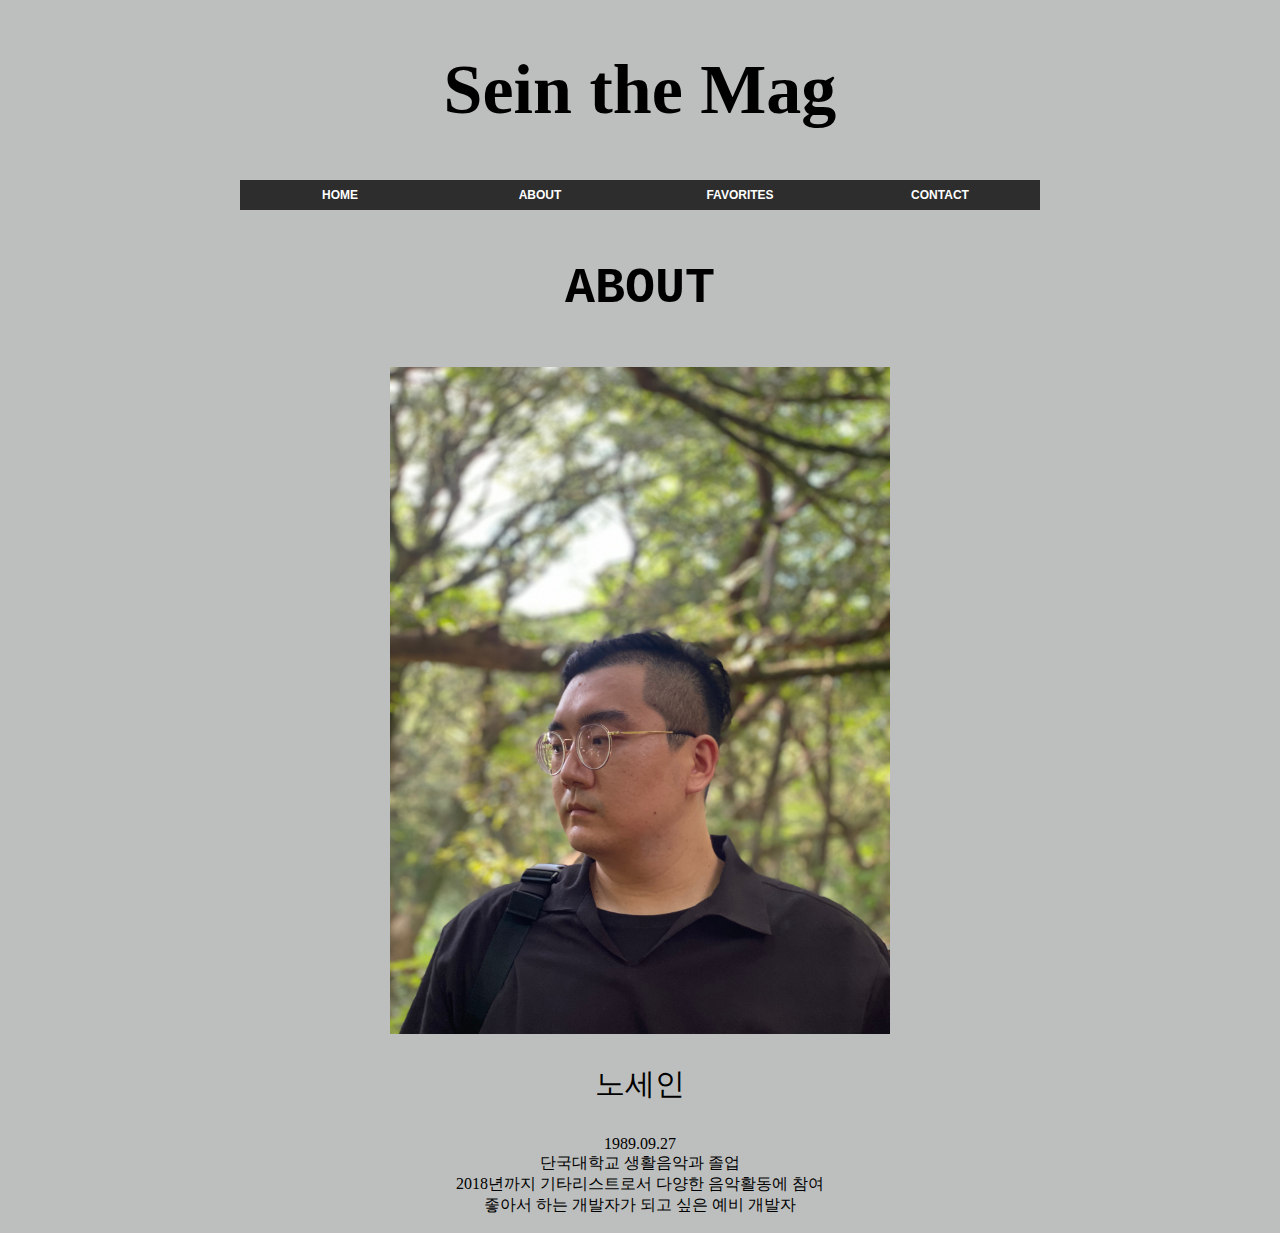
<file: 1.html>
<!DOCTYPE html>
<html>
  <head>
    <meta charset="utf-8">
    <link rel="stylesheet" href="style.css">
    
    <title>Sein the Mag</title>

  </head>
  <body>
    <h1>Sein the Mag</h1>

    <nav id="menu">
        <ul>
          <li><a class="menulink" href="index.html">HOME</a></li>
          <li><a class="menulink" href="1.html">ABOUT</a></li>
          <li><a class="menulink" href="2.html">FAVORITES</a></li>
          <li><a class="menulink" href="3.html">CONTACT</a></li>
        </ul>
    </nav>
<div>
  <h2>ABOUT</h2>
    <img src="1.jpg" width=40%>
<p style="font-size:30px">노세인</p>
  <p>
    1989.09.27<br>
    단국대학교 생활음악과 졸업<br>
    2018년까지 기타리스트로서 다양한 음악활동에 참여<br>
    좋아서 하는 개발자가 되고 싶은 예비 개발자
  </p>
</div>
  </body>
</html>
</file>
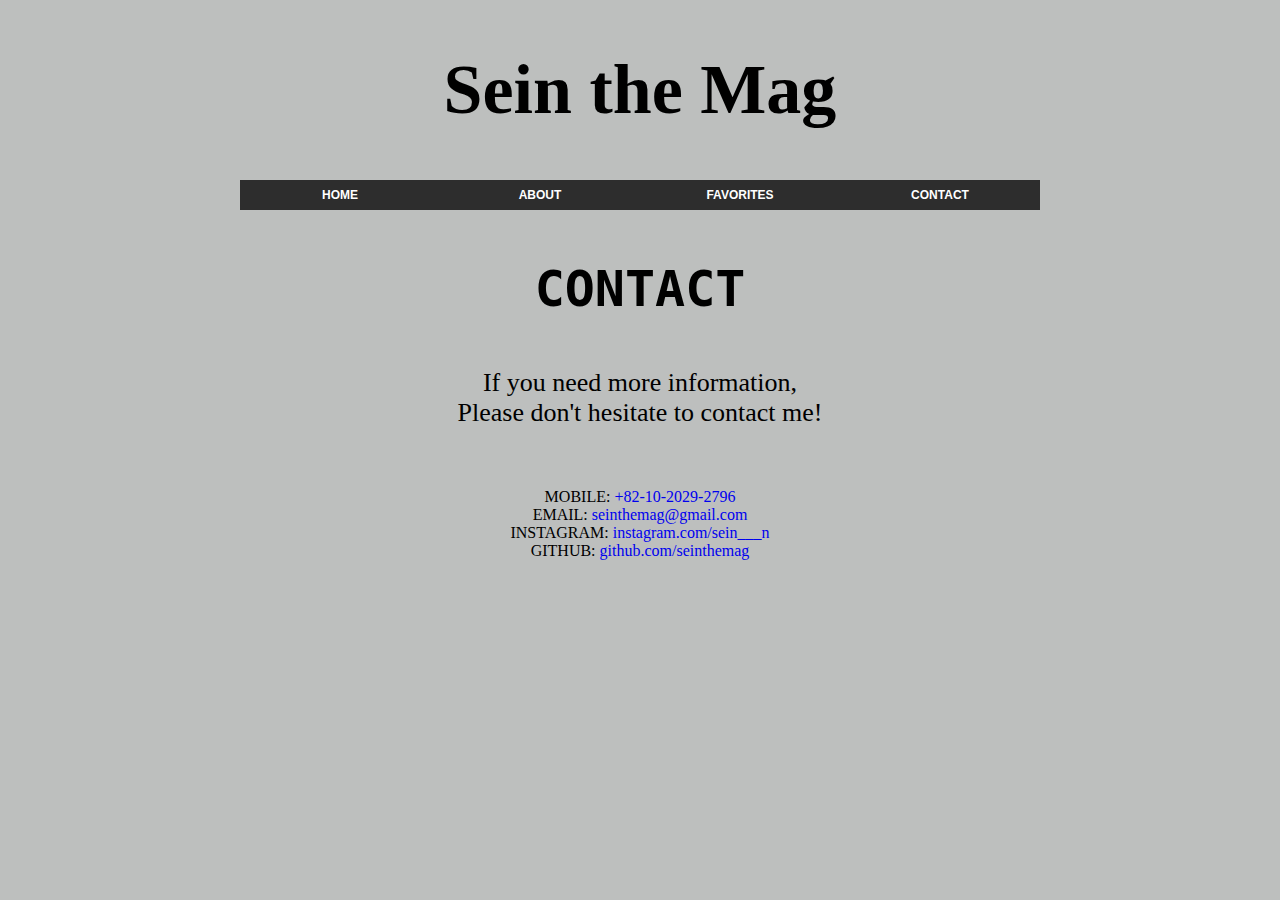
<file: 3.html>
<!DOCTYPE html>
<html>
  <head>
    <meta charset="utf-8">
    <link rel="stylesheet" href="style.css">

    <title>Sein the Mag</title>

  </head>
  <body>
    <h1>Sein the Mag</h1>

    <nav id="menu">
        <ul>
          <li><a class="menulink" href="index.html">HOME</a></li>
          <li><a class="menulink" href="1.html">ABOUT</a></li>
          <li><a class="menulink" href="2.html">FAVORITES</a></li>
          <li><a class="menulink" href="3.html">CONTACT</a></li>
        </ul>
    </nav>

<div>
  <h2>CONTACT</h2>

  <p style="font-size: 26px">
    If you need more information,<br>
    Please don't hesitate to contact me!
  </p>
  <p style="margin-top:60px;">
    MOBILE: <a class="contact" href="tel:010-2029-2796">+82-10-2029-2796</a><br>
    EMAIL: <a class="contact" href="mailto:seinthemag@gmail.com">seinthemag@gmail.com</a><br>
    INSTAGRAM: <a class="contact" href="https://www.instagram.com/sein___n" target="_blank">instagram.com/sein___n</a><br>
    GITHUB: <a class="contact" href="https://github.com/seinthemag" target="
    ">github.com/seinthemag</a><br>
  </p>
</div>
   </body>
</html>
</file>
<file: style.css>
#menu {
  height: 30px;
  width: 880px;
  margin: auto;
}
#menu ul li {
  list-style: none;
  color: white;
  background-color: #2d2d2d;
  float: left;
  line-height: 30px;
  vertical-align: middle;
  text-align: center;
}
#menu .menulink {
  text-decoration: none;
  color: white;
  display: block;
  width: 200px;
  font-size: 12px;
  font-weight: bold;
  font-family: arial;
}
#menu .menulink:hover {
  color: red;
  background-color: #4d4d4d;
}
 .contact {
   text-decoration: none;
 }
  body {
    background-color: #bdbfbe;
  }
  h1 {
    font-family: serif;
    font-size: 70px;
    text-align: center;
    margin-top: 50px;
    margin-bottom: 50px;
  }
  h2 {
    font-family: 'Roboto Mono', monospace;
    font-size: 50px;
    margin-top:50px;
    margin-bottom: 50px;
  }
  div {
    text-align: center;
    margin: 0px auto;
  }
  table {
    margin: auto;
    margin-top: 100px;
  }
  img {
    display: block;
    margin: 0px auto;
    width: 500px;
  }
</file>
